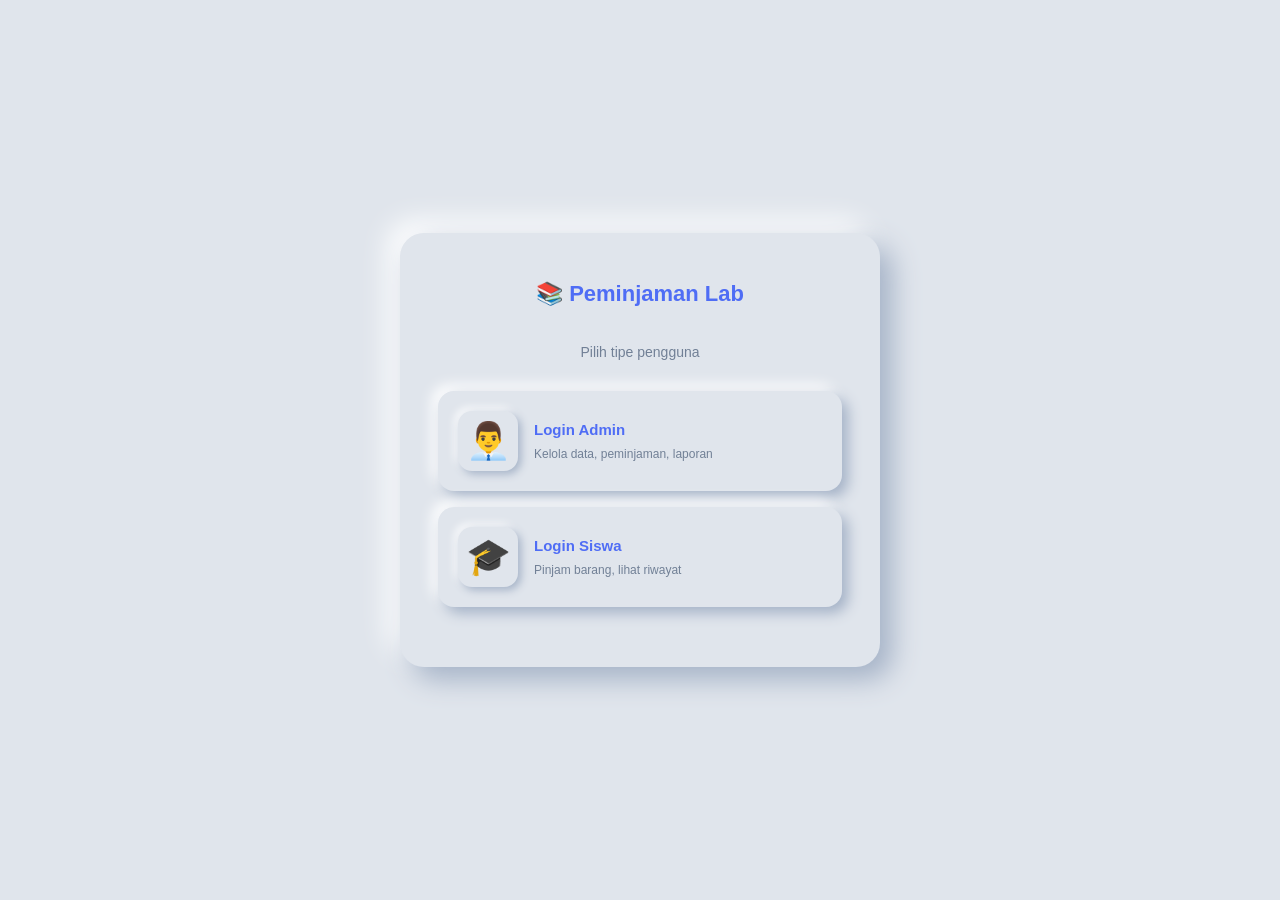
<file: index.html>
<!DOCTYPE html>
<html lang="id">
<head>
    <meta charset="UTF-8">
    <meta name="viewport" content="width=device-width, initial-scale=1.0">
    <title>Peminjaman Lab</title>
    <link rel="stylesheet" href="assets/style.css">
</head>
<body class="login-body">
    <div class="login-box" style="max-width: 480px;">
        <h1>📚 Peminjaman Lab</h1>
        <p style="text-align:center; color:#718096; margin-bottom: 28px;">Pilih tipe pengguna</p>

        <a href="admin/dashboard.html" class="btn-role">
            <div class="role-icon">👨‍💼</div>
            <div>
                <b>Login Admin</b>
                <p>Kelola data, peminjaman, laporan</p>
            </div>
        </a>

        <a href="#" class="btn-role" onclick="showLoginSiswa(event)">
            <div class="role-icon">🎓</div>
            <div>
                <b>Login Siswa</b>
                <p>Pinjam barang, lihat riwayat</p>
            </div>
        </a>
    </div>

    <div id="modalSiswa" class="modal" style="display:none;">
        <div class="modal-content">
            <h2>🎓 Login Siswa</h2>
            <div id="errorSiswa" class="alert-error" style="display:none;">NIS atau password salah!</div>
            <label>NIS</label>
            <input type="text" id="nisInput" placeholder="Contoh: 2024001">
            <label>Password</label>
            <input type="password" id="passInput" placeholder="Default: siswa123">
            <button onclick="loginSiswa()" class="btn-primary" style="width:100%; margin-top:20px;">Login</button>
            <button onclick="closeModal()" class="btn-secondary" style="width:100%; margin-top:8px;">Batal</button>
        </div>
    </div>

    <script src="assets/app.js"></script>
    <script>
        initData();

        function showLoginSiswa(e) {
            e.preventDefault();
            document.getElementById('modalSiswa').style.display = 'flex';
            document.getElementById('nisInput').focus();
        }
        function closeModal() {
            document.getElementById('modalSiswa').style.display = 'none';
            document.getElementById('errorSiswa').style.display = 'none';
        }
        function loginSiswa() {
            const nis = document.getElementById('nisInput').value.trim();
            const pass = document.getElementById('passInput').value.trim();
            const siswa = getSiswa().find(s => s.nis === nis && s.password === pass);
            if (siswa) {
                localStorage.setItem('currentSiswa', JSON.stringify(siswa));
                window.location.href = 'siswa/dashboard.html';
            } else {
                document.getElementById('errorSiswa').style.display = 'block';
            }
        }
    </script>
</body>
</html>
</file>
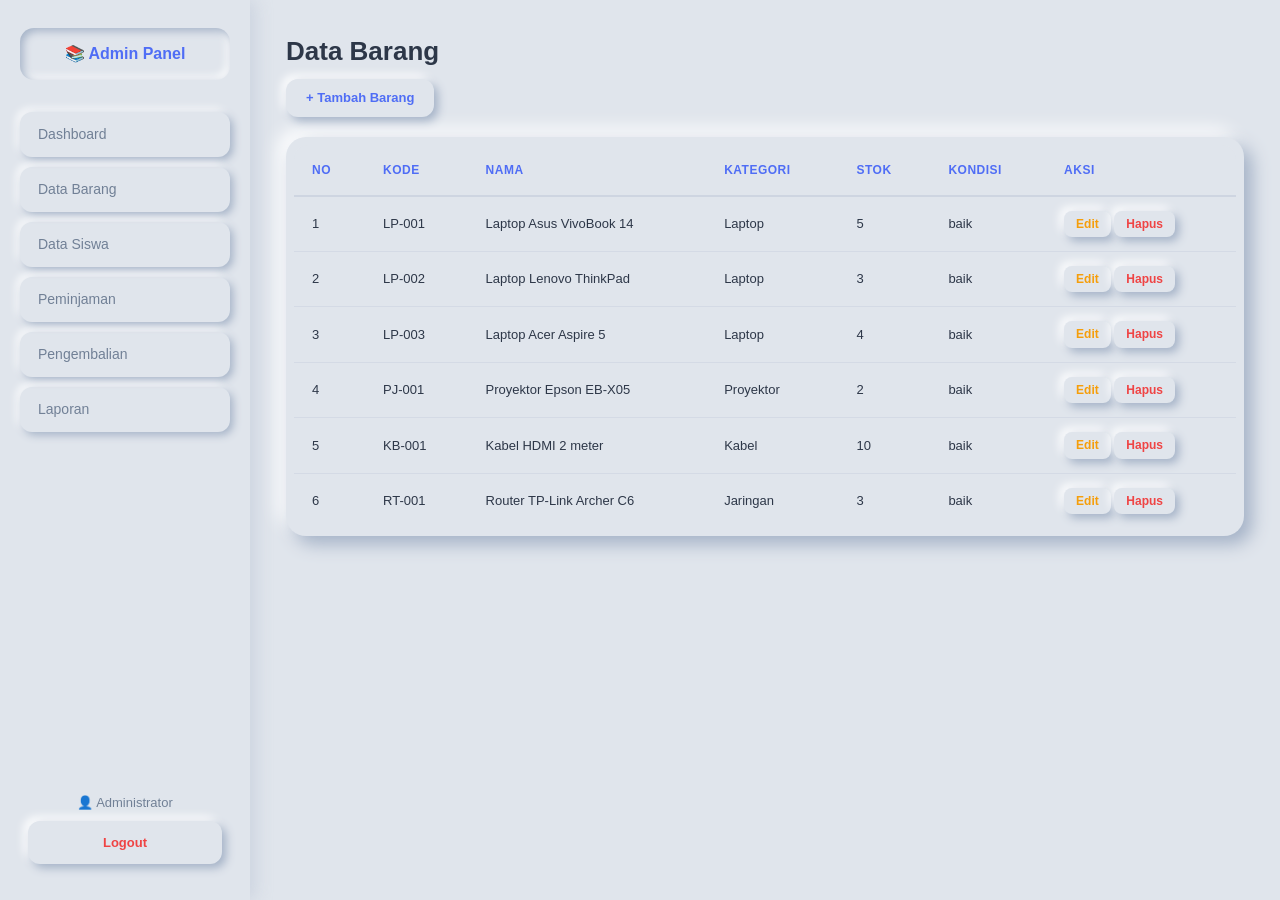
<file: admin/barang.html>
<!DOCTYPE html>
<html lang="id">
<head>
    <meta charset="UTF-8">
    <title>Data Barang</title>
    <link rel="stylesheet" href="../assets/style.css">
</head>
<body>
<div class="app">
    <aside class="sidebar">
        <h2>📚 Admin Panel</h2>
        <nav>
            <a href="dashboard.html">Dashboard</a>
            <a href="barang.html">Data Barang</a>
            <a href="siswa.html">Data Siswa</a>
            <a href="peminjaman.html">Peminjaman</a>
            <a href="pengembalian.html">Pengembalian</a>
            <a href="laporan.html">Laporan</a>
        </nav>
        <div class="user-info">
            <p>👤 Administrator</p>
            <a href="../index.html" class="btn-logout">Logout</a>
        </div>
    </aside>
    <main class="content">
        <h1>Data Barang</h1>
        <button class="btn-primary" onclick="showForm()">+ Tambah Barang</button>

        <div id="formBox" class="form" style="display:none; margin-top:20px;">
            <h3 id="formTitle">Tambah Barang</h3>
            <input type="hidden" id="editId">
            <label>Kode Barang</label>
            <input type="text" id="kode">
            <label>Nama Barang</label>
            <input type="text" id="nama">
            <label>Kategori</label>
            <input type="text" id="kategori">
            <label>Stok</label>
            <input type="number" id="stok">
            <label>Kondisi</label>
            <select id="kondisi">
                <option value="baik">Baik</option>
                <option value="rusak">Rusak</option>
                <option value="perbaikan">Perbaikan</option>
            </select>
            <button class="btn-primary" onclick="simpan()">Simpan</button>
            <button class="btn-secondary" onclick="hideForm()">Batal</button>
        </div>

        <div class="table-wrap" style="margin-top:20px;">
            <table>
                <thead><tr><th>No</th><th>Kode</th><th>Nama</th><th>Kategori</th><th>Stok</th><th>Kondisi</th><th>Aksi</th></tr></thead>
                <tbody id="tblBarang"></tbody>
            </table>
        </div>
    </main>
</div>

<script src="../assets/app.js"></script>
<script>
    initData();
    render();

    function render() {
        const list = getBarang();
        document.getElementById('tblBarang').innerHTML = list.length === 0
            ? '<tr><td colspan="7" class="empty">Belum ada barang</td></tr>'
            : list.map((b, i) => `
                <tr>
                    <td>${i+1}</td>
                    <td>${b.kode}</td>
                    <td>${b.nama}</td>
                    <td>${b.kategori}</td>
                    <td>${b.stok}</td>
                    <td>${b.kondisi}</td>
                    <td>
                        <button class="btn-sm btn-warning" onclick="edit(${b.id})">Edit</button>
                        <button class="btn-sm btn-danger" onclick="hapus(${b.id})">Hapus</button>
                    </td>
                </tr>
            `).join('');
    }

    function showForm() {
        document.getElementById('formBox').style.display = 'block';
        document.getElementById('formTitle').innerText = 'Tambah Barang';
        document.getElementById('editId').value = '';
        ['kode','nama','kategori','stok'].forEach(id => document.getElementById(id).value = '');
        document.getElementById('kondisi').value = 'baik';
    }
    function hideForm() { document.getElementById('formBox').style.display = 'none'; }

    function simpan() {
        const id = document.getElementById('editId').value;
        const data = {
            kode: document.getElementById('kode').value,
            nama: document.getElementById('nama').value,
            kategori: document.getElementById('kategori').value,
            stok: parseInt(document.getElementById('stok').value),
            kondisi: document.getElementById('kondisi').value,
        };
        if (!data.kode || !data.nama) return alert('Kode & Nama wajib diisi!');
        if (id) updateBarang(parseInt(id), data);
        else tambahBarang(data);
        hideForm(); render();
    }

    function edit(id) {
        const b = getBarangById(id);
        if (!b) return;
        document.getElementById('formBox').style.display = 'block';
        document.getElementById('formTitle').innerText = 'Edit Barang';
        document.getElementById('editId').value = b.id;
        document.getElementById('kode').value = b.kode;
        document.getElementById('nama').value = b.nama;
        document.getElementById('kategori').value = b.kategori;
        document.getElementById('stok').value = b.stok;
        document.getElementById('kondisi').value = b.kondisi;
    }

    function hapus(id) {
        if (confirm('Yakin hapus barang ini?')) { hapusBarang(id); render(); }
    }
</script>
</body>
</html>
</file>
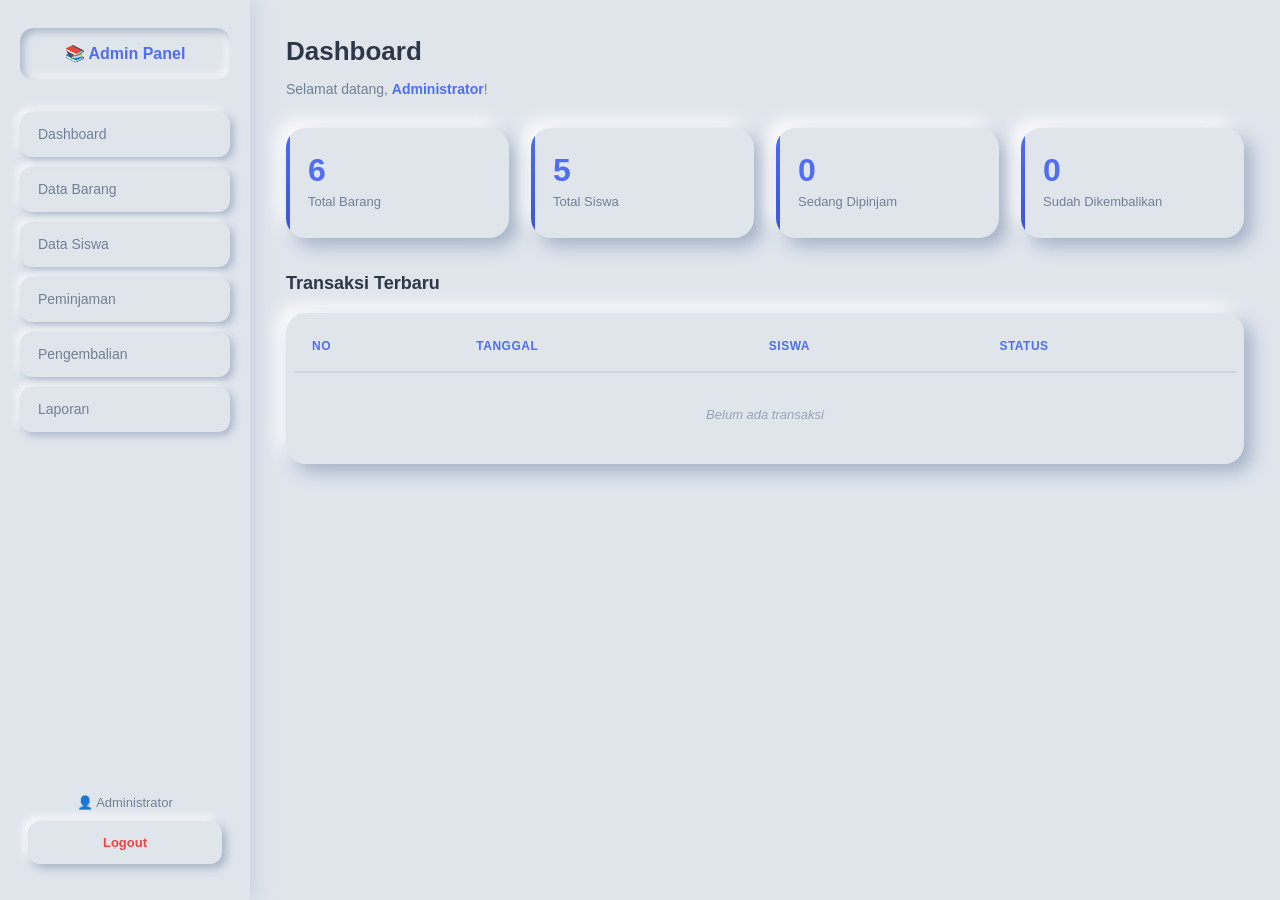
<file: admin/dashboard.html>
<!DOCTYPE html>
<html lang="id">
<head>
    <meta charset="UTF-8">
    <title>Dashboard Admin</title>
    <link rel="stylesheet" href="../assets/style.css">
</head>
<body>
<div class="app">
    <aside class="sidebar">
        <h2>📚 Admin Panel</h2>
        <nav>
            <a href="dashboard.html">Dashboard</a>
            <a href="barang.html">Data Barang</a>
            <a href="siswa.html">Data Siswa</a>
            <a href="peminjaman.html">Peminjaman</a>
            <a href="pengembalian.html">Pengembalian</a>
            <a href="laporan.html">Laporan</a>
        </nav>
        <div class="user-info">
            <p>👤 Administrator</p>
            <a href="../index.html" class="btn-logout">Logout</a>
        </div>
    </aside>
    <main class="content">
        <h1>Dashboard</h1>
        <p class="welcome">Selamat datang, <b>Administrator</b>!</p>
        <div class="cards" id="statsCards"></div>
        <h2>Transaksi Terbaru</h2>
        <div class="table-wrap">
            <table>
                <thead><tr><th>No</th><th>Tanggal</th><th>Siswa</th><th>Status</th></tr></thead>
                <tbody id="tblTerbaru"></tbody>
            </table>
        </div>
    </main>
</div>

<script src="../assets/app.js"></script>
<script>
    initData();
    const barangs = getBarang();
    const siswas = getSiswa();
    const pinjams = getPeminjaman();
    const aktif = pinjams.filter(p => p.status === 'dipinjam').length;
    const selesai = pinjams.filter(p => p.status === 'dikembalikan').length;

    document.getElementById('statsCards').innerHTML = `
        <div class="card"><h3>${barangs.length}</h3><p>Total Barang</p></div>
        <div class="card"><h3>${siswas.length}</h3><p>Total Siswa</p></div>
        <div class="card"><h3>${aktif}</h3><p>Sedang Dipinjam</p></div>
        <div class="card"><h3>${selesai}</h3><p>Sudah Dikembalikan</p></div>
    `;

    const recent = [...pinjams].reverse().slice(0, 5);
    document.getElementById('tblTerbaru').innerHTML = recent.length === 0
        ? '<tr><td colspan="4" class="empty">Belum ada transaksi</td></tr>'
        : recent.map((p, i) => `
            <tr>
                <td>${i+1}</td>
                <td>${p.tanggal_pinjam}</td>
                <td>${p.nama_siswa}</td>
                <td><span class="badge ${p.status === 'dipinjam' ? 'badge-warning' : 'badge-success'}">${p.status}</span></td>
            </tr>
        `).join('');
</script>
</body>
</html>
</file>
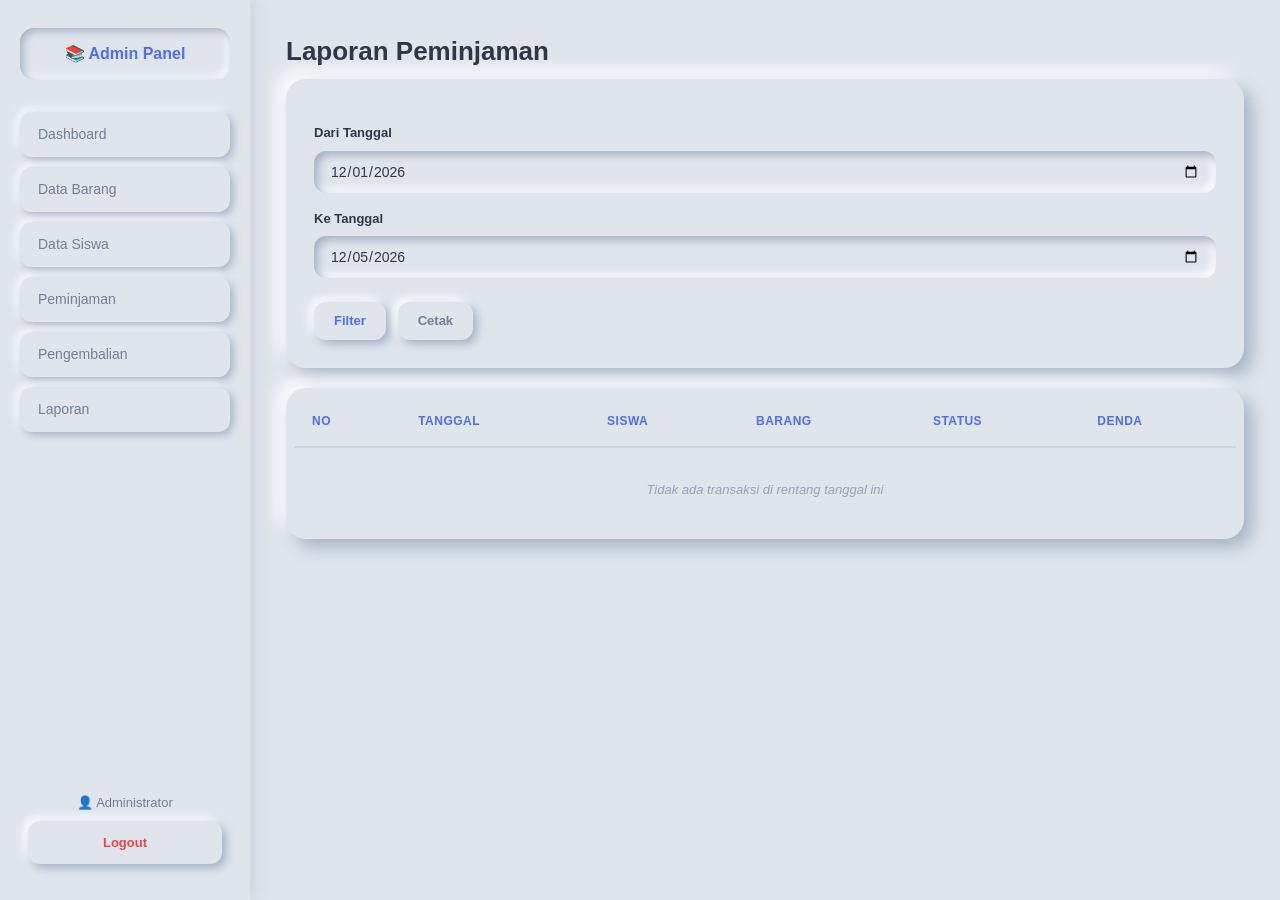
<file: admin/laporan.html>
<!DOCTYPE html>
<html lang="id">
<head>
    <meta charset="UTF-8">
    <title>Laporan</title>
    <link rel="stylesheet" href="../assets/style.css">
</head>
<body>
<div class="app">
    <aside class="sidebar">
        <h2>📚 Admin Panel</h2>
        <nav>
            <a href="dashboard.html">Dashboard</a>
            <a href="barang.html">Data Barang</a>
            <a href="siswa.html">Data Siswa</a>
            <a href="peminjaman.html">Peminjaman</a>
            <a href="pengembalian.html">Pengembalian</a>
            <a href="laporan.html">Laporan</a>
        </nav>
        <div class="user-info">
            <p>👤 Administrator</p>
            <a href="../index.html" class="btn-logout">Logout</a>
        </div>
    </aside>
    <main class="content">
        <h1>Laporan Peminjaman</h1>
        <div class="form" style="max-width:100%; margin-bottom:20px;">
            <label>Dari Tanggal</label>
            <input type="date" id="dari">
            <label>Ke Tanggal</label>
            <input type="date" id="ke">
            <button class="btn-primary" onclick="filter()">Filter</button>
            <button class="btn-secondary" onclick="window.print()">Cetak</button>
        </div>

        <div class="table-wrap">
            <table>
                <thead><tr><th>No</th><th>Tanggal</th><th>Siswa</th><th>Barang</th><th>Status</th><th>Denda</th></tr></thead>
                <tbody id="tblLaporan"></tbody>
            </table>
        </div>
    </main>
</div>

<script src="../assets/app.js"></script>
<script>
    initData();
    document.getElementById('dari').value = new Date(new Date().getFullYear(), new Date().getMonth(), 1).toISOString().split('T')[0];
    document.getElementById('ke').value = tanggalHariIni();
    filter();

    function filter() {
        const dari = document.getElementById('dari').value;
        const ke = document.getElementById('ke').value;
        const list = getPeminjaman().filter(p => p.tanggal_pinjam >= dari && p.tanggal_pinjam <= ke);

        document.getElementById('tblLaporan').innerHTML = list.length === 0
            ? '<tr><td colspan="6" class="empty">Tidak ada transaksi di rentang tanggal ini</td></tr>'
            : list.map((p, i) => {
                const barangList = p.items.map(it => {
                    const b = getBarangById(it.id_barang);
                    return b ? `${b.nama} (${it.jumlah})` : '-';
                }).join(', ');
                return `
                    <tr>
                        <td>${i+1}</td>
                        <td>${p.tanggal_pinjam}</td>
                        <td>${p.nama_siswa}</td>
                        <td>${barangList}</td>
                        <td><span class="badge ${p.status === 'dipinjam' ? 'badge-warning' : 'badge-success'}">${p.status}</span></td>
                        <td>${p.denda ? formatRupiah(p.denda) : '-'}</td>
                    </tr>
                `;
            }).join('');
    }
</script>
</body>
</html>
</file>
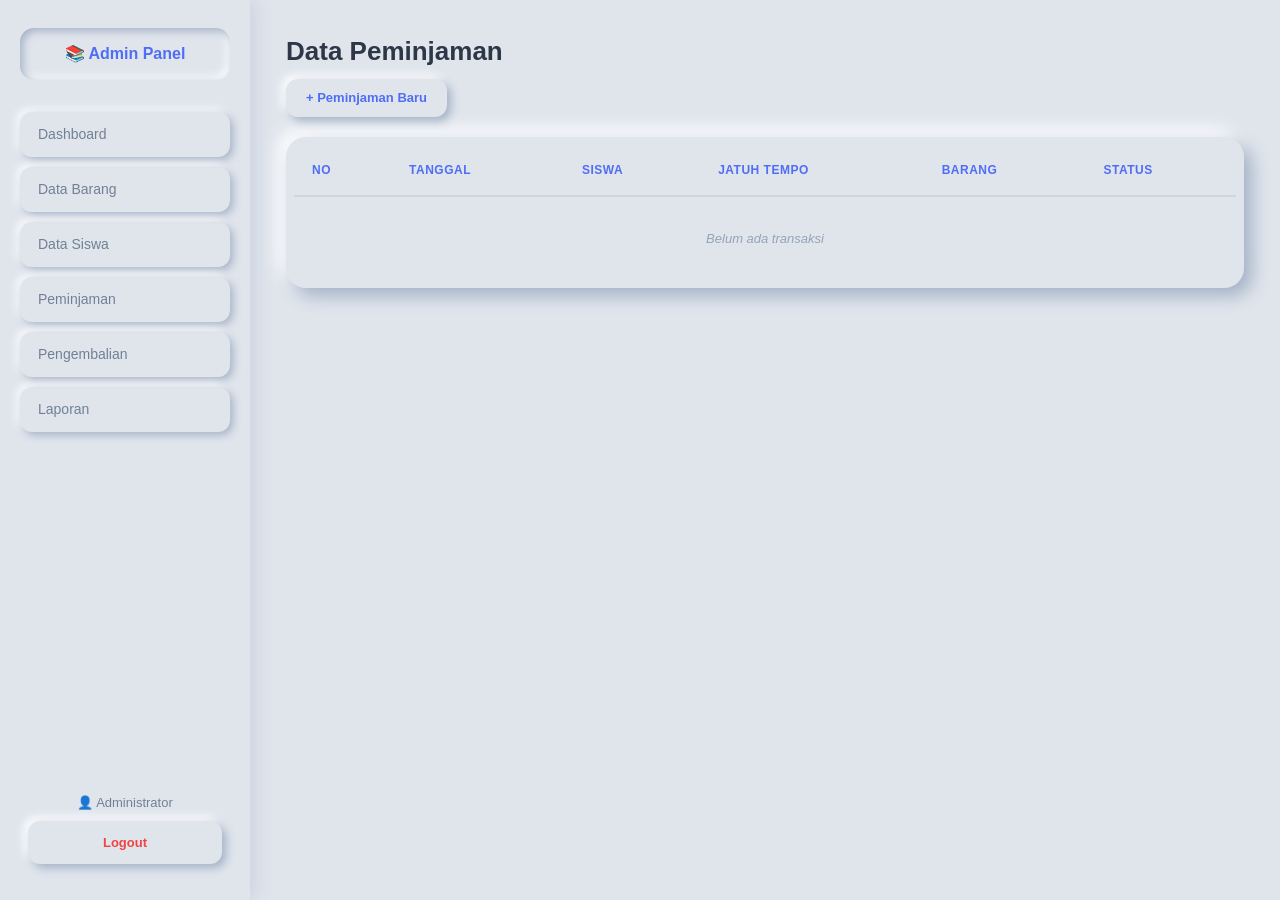
<file: admin/peminjaman.html>
<!DOCTYPE html>
<html lang="id">
<head>
    <meta charset="UTF-8">
    <title>Peminjaman</title>
    <link rel="stylesheet" href="../assets/style.css">
</head>
<body>
<div class="app">
    <aside class="sidebar">
        <h2>📚 Admin Panel</h2>
        <nav>
            <a href="dashboard.html">Dashboard</a>
            <a href="barang.html">Data Barang</a>
            <a href="siswa.html">Data Siswa</a>
            <a href="peminjaman.html">Peminjaman</a>
            <a href="pengembalian.html">Pengembalian</a>
            <a href="laporan.html">Laporan</a>
        </nav>
        <div class="user-info">
            <p>👤 Administrator</p>
            <a href="../index.html" class="btn-logout">Logout</a>
        </div>
    </aside>
    <main class="content">
        <h1>Data Peminjaman</h1>
        <button class="btn-primary" onclick="showForm()">+ Peminjaman Baru</button>

        <div id="formBox" class="form" style="display:none; margin-top:20px;">
            <h3>Peminjaman Baru</h3>
            <label>Pilih Siswa</label>
            <select id="pilihSiswa"></select>
            <label>Tanggal Pinjam</label>
            <input type="date" id="tglPinjam">
            <label>Tanggal Kembali</label>
            <input type="date" id="tglKembali">
            <h3>Pilih Barang</h3>
            <div id="barangList"></div>
            <button type="button" class="btn-secondary" onclick="tambahBaris()">+ Tambah Barang</button>
            <br><br>
            <button class="btn-primary" onclick="simpan()">Simpan Peminjaman</button>
            <button class="btn-secondary" onclick="hideForm()">Batal</button>
        </div>

        <div class="table-wrap" style="margin-top:20px;">
            <table>
                <thead><tr><th>No</th><th>Tanggal</th><th>Siswa</th><th>Jatuh Tempo</th><th>Barang</th><th>Status</th></tr></thead>
                <tbody id="tblPeminjaman"></tbody>
            </table>
        </div>
    </main>
</div>

<script src="../assets/app.js"></script>
<script>
    initData(); render();

    function render() {
        const list = [...getPeminjaman()].reverse();
        document.getElementById('tblPeminjaman').innerHTML = list.length === 0
            ? '<tr><td colspan="6" class="empty">Belum ada transaksi</td></tr>'
            : list.map((p, i) => {
                const barangList = p.items.map(it => {
                    const b = getBarangById(it.id_barang);
                    return b ? `${b.nama} (${it.jumlah})` : '-';
                }).join(', ');
                return `
                    <tr>
                        <td>${i+1}</td>
                        <td>${p.tanggal_pinjam}</td>
                        <td>${p.nama_siswa}</td>
                        <td>${p.tanggal_kembali}</td>
                        <td>${barangList}</td>
                        <td><span class="badge ${p.status === 'dipinjam' ? 'badge-warning' : 'badge-success'}">${p.status}</span></td>
                    </tr>
                `;
            }).join('');
    }

    function showForm() {
        document.getElementById('formBox').style.display = 'block';
        const siswas = getSiswa();
        document.getElementById('pilihSiswa').innerHTML = '<option value="">-- Pilih Siswa --</option>' +
            siswas.map(s => `<option value="${s.id}">${s.nis} - ${s.nama} (${s.kelas})</option>`).join('');
        document.getElementById('tglPinjam').value = tanggalHariIni();
        document.getElementById('tglKembali').value = tanggalPlusHari(3);
        document.getElementById('barangList').innerHTML = '';
        tambahBaris();
    }
    function hideForm() { document.getElementById('formBox').style.display = 'none'; }

    function tambahBaris() {
        const barangs = getBarang().filter(b => b.stok > 0);
        const div = document.createElement('div');
        div.className = 'barang-row';
        div.innerHTML = `
            <select class="pilihBarang">
                <option value="">-- Pilih Barang --</option>
                ${barangs.map(b => `<option value="${b.id}">${b.kode} - ${b.nama} (Stok: ${b.stok})</option>`).join('')}
            </select>
            <input type="number" class="jumlahBarang" min="1" value="1">
            <button type="button" onclick="this.parentElement.remove()">✖</button>
        `;
        document.getElementById('barangList').appendChild(div);
    }

    function simpan() {
        const id_siswa = document.getElementById('pilihSiswa').value;
        const tglPinjam = document.getElementById('tglPinjam').value;
        const tglKembali = document.getElementById('tglKembali').value;
        const rows = document.querySelectorAll('#barangList .barang-row');
        const items = [];
        rows.forEach(r => {
            const idb = r.querySelector('.pilihBarang').value;
            const jml = parseInt(r.querySelector('.jumlahBarang').value);
            if (idb && jml > 0) items.push({ id_barang: parseInt(idb), jumlah: jml });
        });
        if (!id_siswa || !tglPinjam || !tglKembali || items.length === 0) {
            return alert('Lengkapi semua data dulu!');
        }
        const siswa = getSiswa().find(s => s.id === parseInt(id_siswa));
        tambahPeminjaman({
            id_siswa: parseInt(id_siswa),
            nama_siswa: siswa.nama,
            kelas: siswa.kelas,
            tanggal_pinjam: tglPinjam,
            tanggal_kembali: tglKembali,
            items: items
        });
        hideForm(); render();
    }
</script>
</body>
</html>
</file>
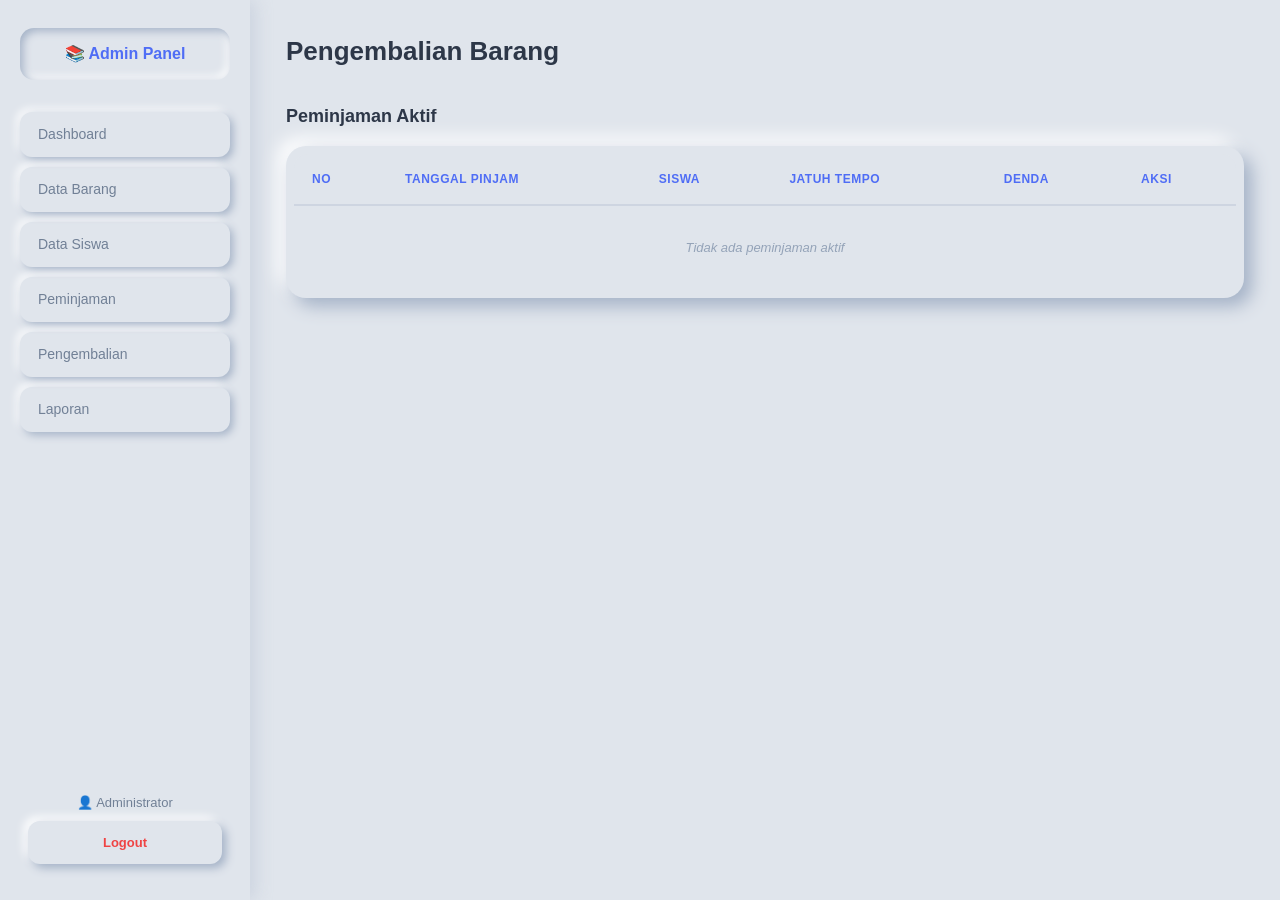
<file: admin/pengembalian.html>
<!DOCTYPE html>
<html lang="id">
<head>
    <meta charset="UTF-8">
    <title>Pengembalian</title>
    <link rel="stylesheet" href="../assets/style.css">
</head>
<body>
<div class="app">
    <aside class="sidebar">
        <h2>📚 Admin Panel</h2>
        <nav>
            <a href="dashboard.html">Dashboard</a>
            <a href="barang.html">Data Barang</a>
            <a href="siswa.html">Data Siswa</a>
            <a href="peminjaman.html">Peminjaman</a>
            <a href="pengembalian.html">Pengembalian</a>
            <a href="laporan.html">Laporan</a>
        </nav>
        <div class="user-info">
            <p>👤 Administrator</p>
            <a href="../index.html" class="btn-logout">Logout</a>
        </div>
    </aside>
    <main class="content">
        <h1>Pengembalian Barang</h1>
        <h2>Peminjaman Aktif</h2>
        <div class="table-wrap">
            <table>
                <thead><tr><th>No</th><th>Tanggal Pinjam</th><th>Siswa</th><th>Jatuh Tempo</th><th>Denda</th><th>Aksi</th></tr></thead>
                <tbody id="tblAktif"></tbody>
            </table>
        </div>
    </main>
</div>

<script src="../assets/app.js"></script>
<script>
    initData(); render();

    function render() {
        const list = getPeminjaman().filter(p => p.status === 'dipinjam');
        document.getElementById('tblAktif').innerHTML = list.length === 0
            ? '<tr><td colspan="6" class="empty">Tidak ada peminjaman aktif</td></tr>'
            : list.map((p, i) => {
                const denda = hitungDenda(p.tanggal_kembali);
                return `
                    <tr>
                        <td>${i+1}</td>
                        <td>${p.tanggal_pinjam}</td>
                        <td>${p.nama_siswa}</td>
                        <td>${p.tanggal_kembali}</td>
                        <td>${denda > 0 ? '<b style="color:#ef4444;">' + formatRupiah(denda) + '</b>' : '-'}</td>
                        <td><button class="btn-sm btn-primary" onclick="kembalikan(${p.id})">Kembalikan</button></td>
                    </tr>
                `;
            }).join('');
    }

    function kembalikan(id) {
        const p = getPeminjaman().find(x => x.id === id);
        if (!p) return;
        const denda = hitungDenda(p.tanggal_kembali);
        const kondisi = prompt('Kondisi barang? (baik / rusak)', 'baik');
        if (kondisi === null) return;
        if (confirm(`Kembalikan? ${denda > 0 ? 'Denda: ' + formatRupiah(denda) : 'Tidak ada denda'}`)) {
            kembalikanPeminjaman(id, kondisi, denda);
            render();
            alert('✅ Barang dikembalikan!');
        }
    }
</script>
</body>
</html>
</file>
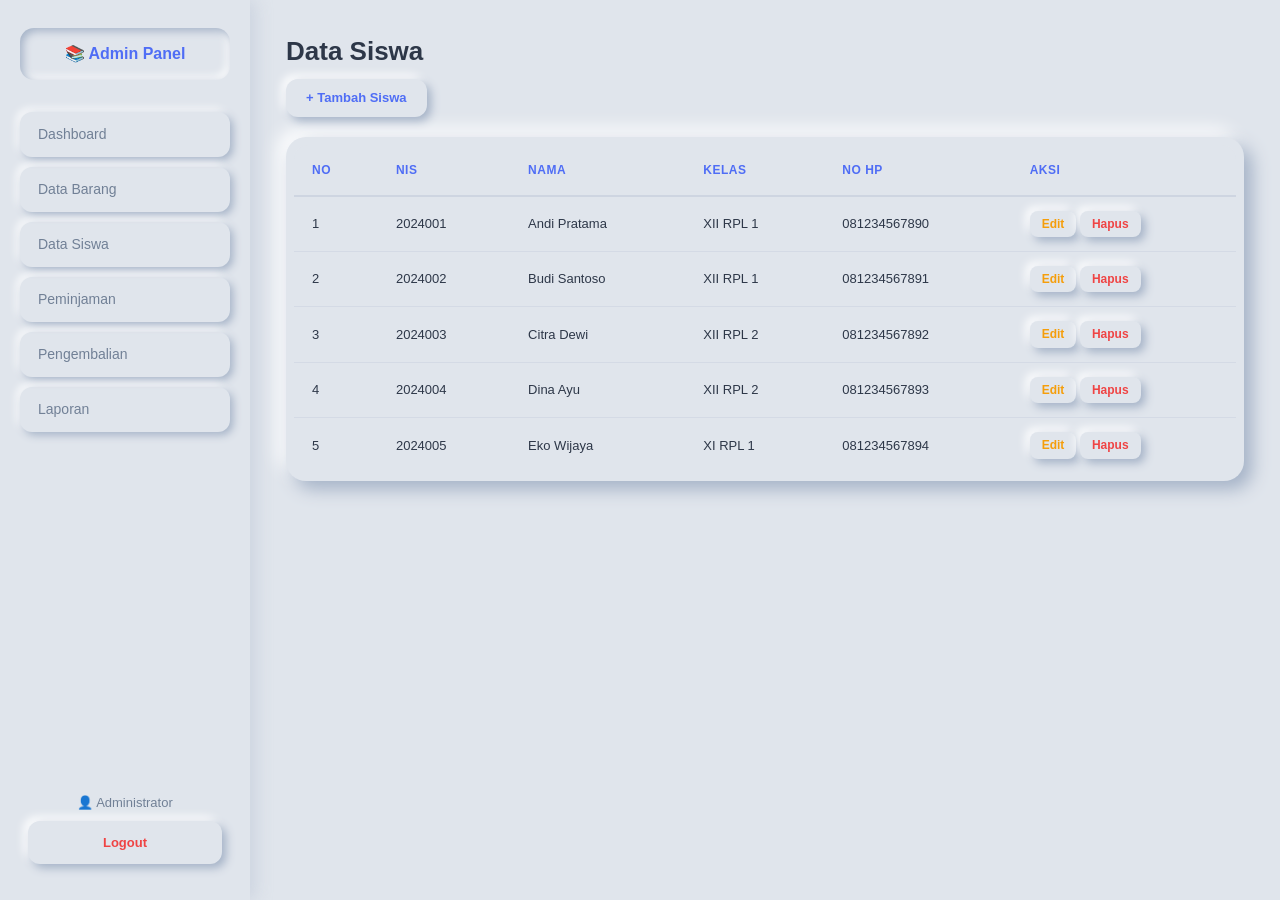
<file: admin/siswa.html>
<!DOCTYPE html>
<html lang="id">
<head>
    <meta charset="UTF-8">
    <title>Data Siswa</title>
    <link rel="stylesheet" href="../assets/style.css">
</head>
<body>
<div class="app">
    <aside class="sidebar">
        <h2>📚 Admin Panel</h2>
        <nav>
            <a href="dashboard.html">Dashboard</a>
            <a href="barang.html">Data Barang</a>
            <a href="siswa.html">Data Siswa</a>
            <a href="peminjaman.html">Peminjaman</a>
            <a href="pengembalian.html">Pengembalian</a>
            <a href="laporan.html">Laporan</a>
        </nav>
        <div class="user-info">
            <p>👤 Administrator</p>
            <a href="../index.html" class="btn-logout">Logout</a>
        </div>
    </aside>
    <main class="content">
        <h1>Data Siswa</h1>
        <button class="btn-primary" onclick="showForm()">+ Tambah Siswa</button>

        <div id="formBox" class="form" style="display:none; margin-top:20px;">
            <h3 id="formTitle">Tambah Siswa</h3>
            <input type="hidden" id="editId">
            <label>NIS</label><input type="text" id="nis">
            <label>Nama Siswa</label><input type="text" id="nama">
            <label>Kelas</label><input type="text" id="kelas">
            <label>No HP</label><input type="text" id="no_hp">
            <button class="btn-primary" onclick="simpan()">Simpan</button>
            <button class="btn-secondary" onclick="hideForm()">Batal</button>
        </div>

        <div class="table-wrap" style="margin-top:20px;">
            <table>
                <thead><tr><th>No</th><th>NIS</th><th>Nama</th><th>Kelas</th><th>No HP</th><th>Aksi</th></tr></thead>
                <tbody id="tblSiswa"></tbody>
            </table>
        </div>
    </main>
</div>

<script src="../assets/app.js"></script>
<script>
    initData(); render();

    function render() {
        const list = getSiswa();
        document.getElementById('tblSiswa').innerHTML = list.length === 0
            ? '<tr><td colspan="6" class="empty">Belum ada siswa</td></tr>'
            : list.map((s, i) => `
                <tr>
                    <td>${i+1}</td>
                    <td>${s.nis}</td>
                    <td>${s.nama}</td>
                    <td>${s.kelas}</td>
                    <td>${s.no_hp || '-'}</td>
                    <td>
                        <button class="btn-sm btn-warning" onclick="edit(${s.id})">Edit</button>
                        <button class="btn-sm btn-danger" onclick="hapus(${s.id})">Hapus</button>
                    </td>
                </tr>
            `).join('');
    }
    function showForm() {
        document.getElementById('formBox').style.display = 'block';
        document.getElementById('formTitle').innerText = 'Tambah Siswa';
        document.getElementById('editId').value = '';
        ['nis','nama','kelas','no_hp'].forEach(id => document.getElementById(id).value = '');
    }
    function hideForm() { document.getElementById('formBox').style.display = 'none'; }
    function simpan() {
        const id = document.getElementById('editId').value;
        const data = {
            nis: document.getElementById('nis').value,
            nama: document.getElementById('nama').value,
            kelas: document.getElementById('kelas').value,
            no_hp: document.getElementById('no_hp').value,
        };
        if (!data.nis || !data.nama) return alert('NIS & Nama wajib diisi!');
        if (id) updateSiswa(parseInt(id), data);
        else tambahSiswa(data);
        hideForm(); render();
    }
    function edit(id) {
        const s = getSiswa().find(x => x.id === id); if (!s) return;
        document.getElementById('formBox').style.display = 'block';
        document.getElementById('formTitle').innerText = 'Edit Siswa';
        document.getElementById('editId').value = s.id;
        document.getElementById('nis').value = s.nis;
        document.getElementById('nama').value = s.nama;
        document.getElementById('kelas').value = s.kelas;
        document.getElementById('no_hp').value = s.no_hp || '';
    }
    function hapus(id) {
        if (confirm('Yakin hapus siswa ini?')) { hapusSiswa(id); render(); }
    }
</script>
</body>
</html>
</file>
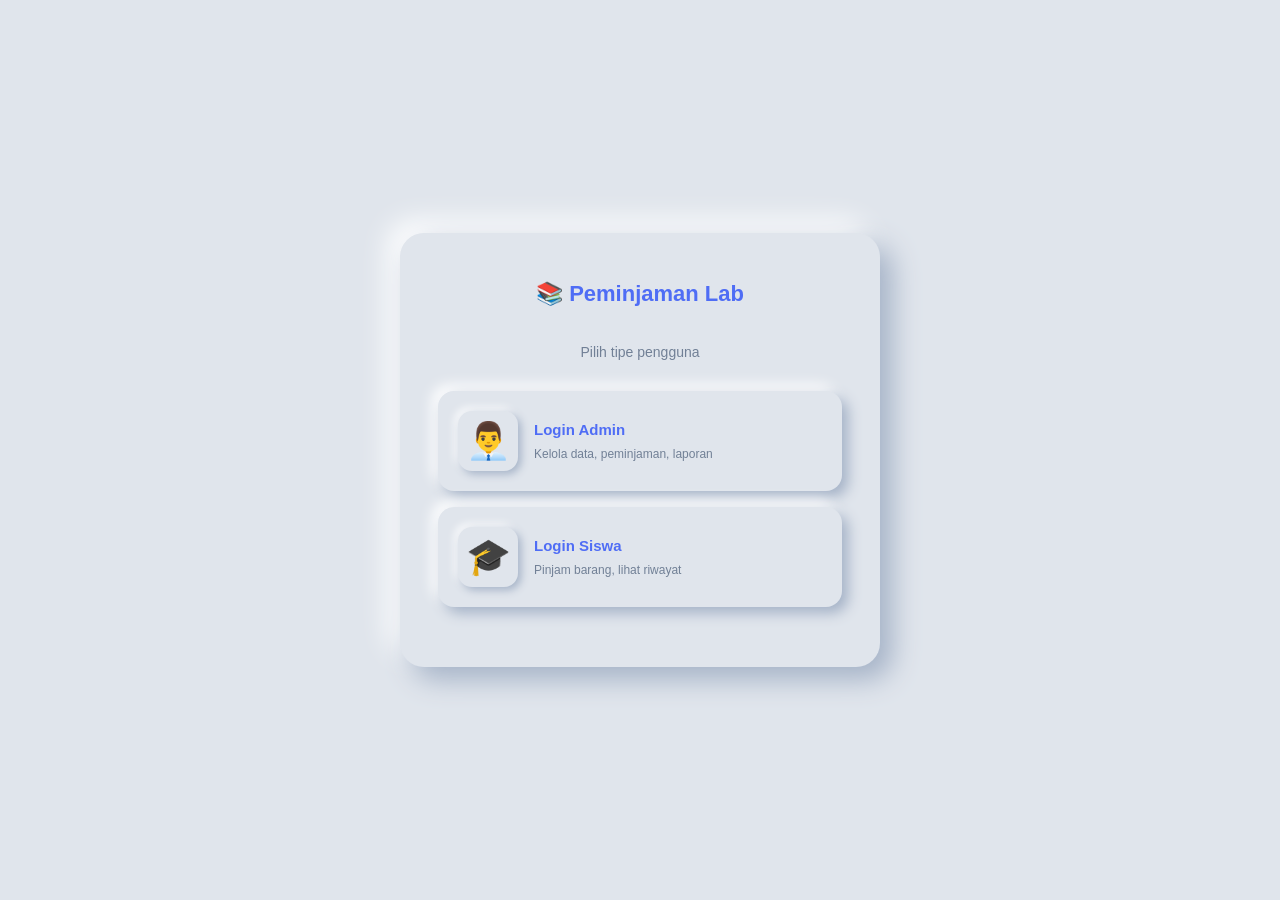
<file: siswa/barang.html>
<!DOCTYPE html>
<html lang="id">
<head>
    <meta charset="UTF-8">
    <title>Daftar Barang</title>
    <link rel="stylesheet" href="../assets/style.css">
</head>
<body>
<div class="app">
    <aside class="sidebar">
        <h2>🎓 Area Siswa</h2>
        <nav>
            <a href="dashboard.html">Dashboard</a>
            <a href="barang.html">Daftar Barang</a>
            <a href="pinjam.html">Ajukan Pinjam</a>
            <a href="riwayat.html">Riwayat Saya</a>
        </nav>
        <div class="user-info">
            <p id="userInfo"></p>
            <a href="#" onclick="logoutSiswa()" class="btn-logout">Logout</a>
        </div>
    </aside>
    <main class="content">
        <h1>Daftar Barang Laboratorium</h1>
        <p class="welcome">Barang yang tersedia untuk dipinjam</p>
        <div class="table-wrap">
            <table>
                <thead><tr><th>No</th><th>Kode</th><th>Nama</th><th>Kategori</th><th>Stok</th><th>Kondisi</th></tr></thead>
                <tbody id="tblBarang"></tbody>
            </table>
        </div>
    </main>
</div>

<script src="../assets/app.js"></script>
<script>
    initData(); cekLoginSiswa();
    const saya = getCurrentSiswa();
    document.getElementById('userInfo').innerHTML = `👤 ${saya.nama}<br><span style="font-size:11px; opacity:0.7;">${saya.kelas} — ${saya.nis}</span>`;

    const list = getBarang();
    document.getElementById('tblBarang').innerHTML = list.map((b, i) => `
        <tr>
            <td>${i+1}</td>
            <td>${b.kode}</td>
            <td>${b.nama}</td>
            <td>${b.kategori}</td>
            <td>${b.stok > 0
                ? `<span class="badge badge-success">${b.stok} tersedia</span>`
                : `<span class="badge badge-warning">Habis</span>`}</td>
            <td>${b.kondisi}</td>
        </tr>
    `).join('');
</script>
</body>
</html>
</file>
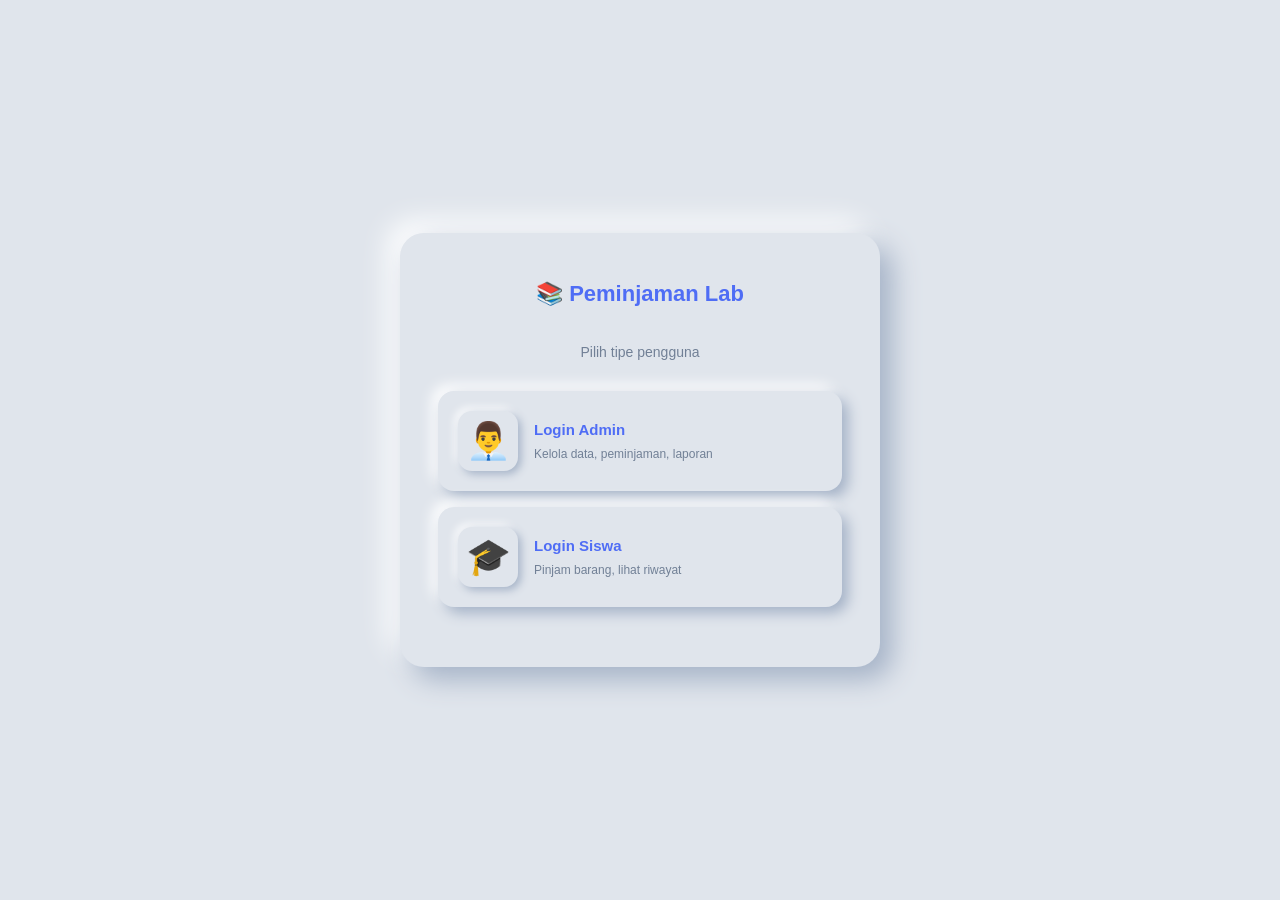
<file: siswa/dashboard.html>
<!DOCTYPE html>
<html lang="id">
<head>
    <meta charset="UTF-8">
    <title>Dashboard Siswa</title>
    <link rel="stylesheet" href="../assets/style.css">
</head>
<body>
<div class="app">
    <aside class="sidebar">
        <h2>🎓 Area Siswa</h2>
        <nav>
            <a href="dashboard.html">Dashboard</a>
            <a href="barang.html">Daftar Barang</a>
            <a href="pinjam.html">Ajukan Pinjam</a>
            <a href="riwayat.html">Riwayat Saya</a>
        </nav>
        <div class="user-info">
            <p id="userInfo"></p>
            <a href="#" onclick="logoutSiswa()" class="btn-logout">Logout</a>
        </div>
    </aside>
    <main class="content">
        <h1>Dashboard Siswa</h1>
        <p class="welcome">Halo, <b id="namaSiswa"></b>! Selamat datang.</p>
        <div class="cards" style="grid-template-columns: repeat(3, 1fr);" id="statsCards"></div>
        <h2>Peminjaman Aktif</h2>
        <div class="table-wrap">
            <table>
                <thead><tr><th>No</th><th>Tanggal</th><th>Jatuh Tempo</th><th>Barang</th><th>Status</th></tr></thead>
                <tbody id="tblAktif"></tbody>
            </table>
        </div>
    </main>
</div>

<script src="../assets/app.js"></script>
<script>
    initData(); cekLoginSiswa();
    const saya = getCurrentSiswa();
    document.getElementById('namaSiswa').innerText = saya.nama;
    document.getElementById('userInfo').innerHTML = `👤 ${saya.nama}<br><span style="font-size:11px; opacity:0.7;">${saya.kelas} — ${saya.nis}</span>`;

    const myPinjam = getPeminjaman().filter(p => p.id_siswa === saya.id);
    const aktif = myPinjam.filter(p => p.status === 'dipinjam').length;
    const selesai = myPinjam.filter(p => p.status === 'dikembalikan').length;

    document.getElementById('statsCards').innerHTML = `
        <div class="card"><h3>${myPinjam.length}</h3><p>Total Peminjaman</p></div>
        <div class="card"><h3>${aktif}</h3><p>Sedang Dipinjam</p></div>
        <div class="card"><h3>${selesai}</h3><p>Sudah Dikembalikan</p></div>
    `;

    const list = myPinjam.filter(p => p.status === 'dipinjam');
    document.getElementById('tblAktif').innerHTML = list.length === 0
        ? '<tr><td colspan="5" class="empty">Tidak ada peminjaman aktif</td></tr>'
        : list.map((p, i) => {
            const items = p.items.map(it => {
                const b = getBarangById(it.id_barang);
                return b ? `${b.nama} (${it.jumlah})` : '-';
            }).join(', ');
            const telat = hitungDenda(p.tanggal_kembali) > 0;
            return `
                <tr>
                    <td>${i+1}</td>
                    <td>${p.tanggal_pinjam}</td>
                    <td>${p.tanggal_kembali} ${telat ? '<span class="badge badge-warning" style="margin-left:6px;">TERLAMBAT</span>' : ''}</td>
                    <td>${items}</td>
                    <td><span class="badge badge-warning">${p.status}</span></td>
                </tr>
            `;
        }).join('');
</script>
</body>
</html>
</file>
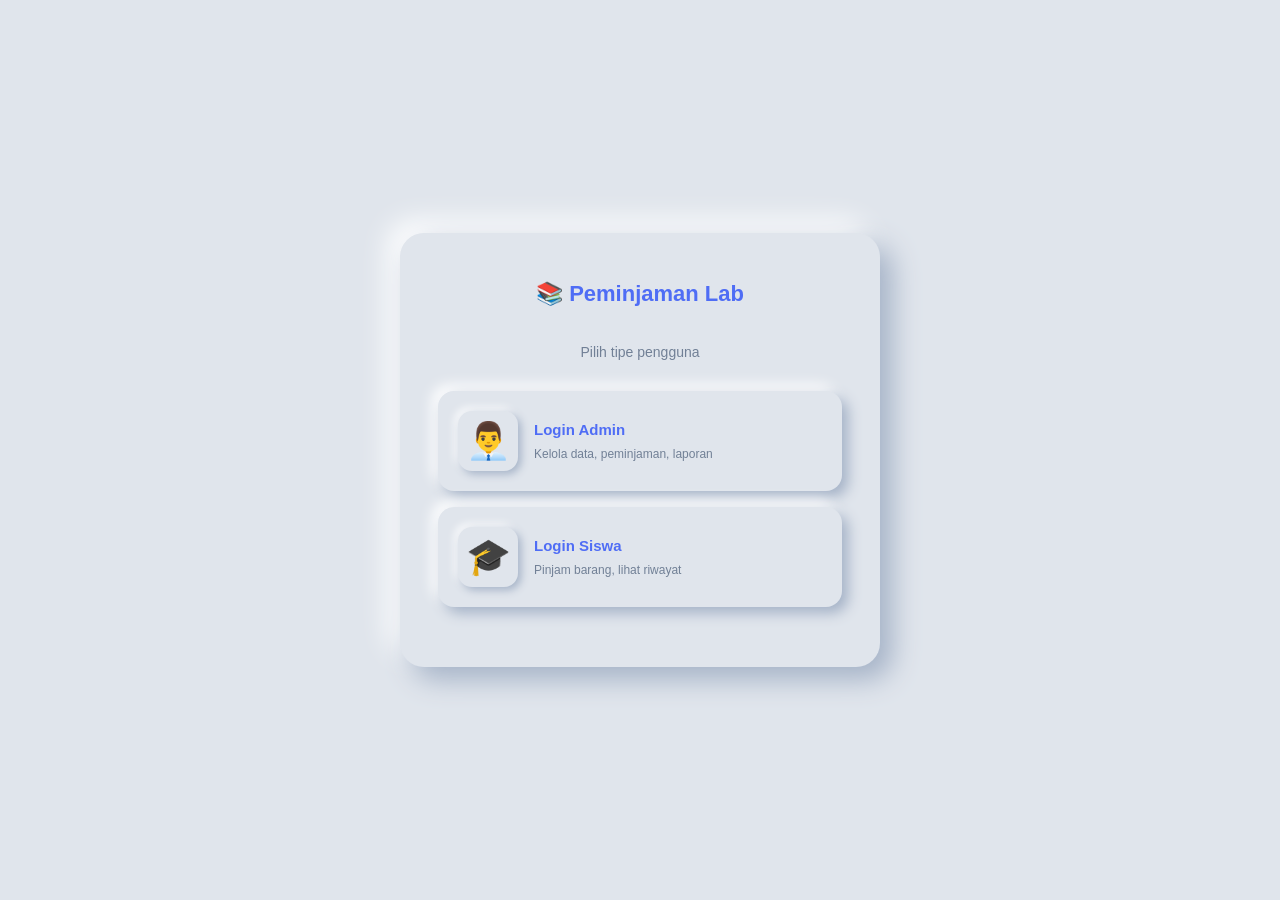
<file: siswa/pinjam.html>
<!DOCTYPE html>
<html lang="id">
<head>
    <meta charset="UTF-8">
    <title>Ajukan Pinjam</title>
    <link rel="stylesheet" href="../assets/style.css">
</head>
<body>
<div class="app">
    <aside class="sidebar">
        <h2>🎓 Area Siswa</h2>
        <nav>
            <a href="dashboard.html">Dashboard</a>
            <a href="barang.html">Daftar Barang</a>
            <a href="pinjam.html">Ajukan Pinjam</a>
            <a href="riwayat.html">Riwayat Saya</a>
        </nav>
        <div class="user-info">
            <p id="userInfo"></p>
            <a href="#" onclick="logoutSiswa()" class="btn-logout">Logout</a>
        </div>
    </aside>
    <main class="content">
        <h1>Ajukan Peminjaman</h1>
        <p class="welcome">Pilih barang yang ingin kamu pinjam</p>

        <form class="form" onsubmit="event.preventDefault(); simpan();">
            <label>Tanggal Pinjam</label>
            <input type="date" id="tglPinjam" required>
            <label>Tanggal Kembali</label>
            <input type="date" id="tglKembali" required>
            <h3>Pilih Barang</h3>
            <div id="barangList"></div>
            <button type="button" class="btn-secondary" onclick="tambahBaris()">+ Tambah Barang</button>
            <br><br>
            <button type="submit" class="btn-primary">Ajukan Peminjaman</button>
        </form>
    </main>
</div>

<script src="../assets/app.js"></script>
<script>
    initData(); cekLoginSiswa();
    const saya = getCurrentSiswa();
    document.getElementById('userInfo').innerHTML = `👤 ${saya.nama}<br><span style="font-size:11px; opacity:0.7;">${saya.kelas} — ${saya.nis}</span>`;

    document.getElementById('tglPinjam').value = tanggalHariIni();
    document.getElementById('tglKembali').value = tanggalPlusHari(3);
    tambahBaris();

    function tambahBaris() {
        const barangs = getBarang().filter(b => b.stok > 0);
        const div = document.createElement('div');
        div.className = 'barang-row';
        div.innerHTML = `
            <select class="pilihBarang" required>
                <option value="">-- Pilih Barang --</option>
                ${barangs.map(b => `<option value="${b.id}">${b.kode} - ${b.nama} (Stok: ${b.stok})</option>`).join('')}
            </select>
            <input type="number" class="jumlahBarang" min="1" value="1" required>
            <button type="button" onclick="this.parentElement.remove()">✖</button>
        `;
        document.getElementById('barangList').appendChild(div);
    }

    function simpan() {
        const tglPinjam = document.getElementById('tglPinjam').value;
        const tglKembali = document.getElementById('tglKembali').value;
        const rows = document.querySelectorAll('#barangList .barang-row');
        const items = [];
        rows.forEach(r => {
            const idb = r.querySelector('.pilihBarang').value;
            const jml = parseInt(r.querySelector('.jumlahBarang').value);
            if (idb && jml > 0) items.push({ id_barang: parseInt(idb), jumlah: jml });
        });
        if (items.length === 0) return alert('Pilih minimal 1 barang!');

        tambahPeminjaman({
            id_siswa: saya.id,
            nama_siswa: saya.nama,
            kelas: saya.kelas,
            tanggal_pinjam: tglPinjam,
            tanggal_kembali: tglKembali,
            items: items
        });
        alert('✅ Peminjaman berhasil diajukan!');
        window.location.href = 'riwayat.html';
    }
</script>
</body>
</html>
</file>
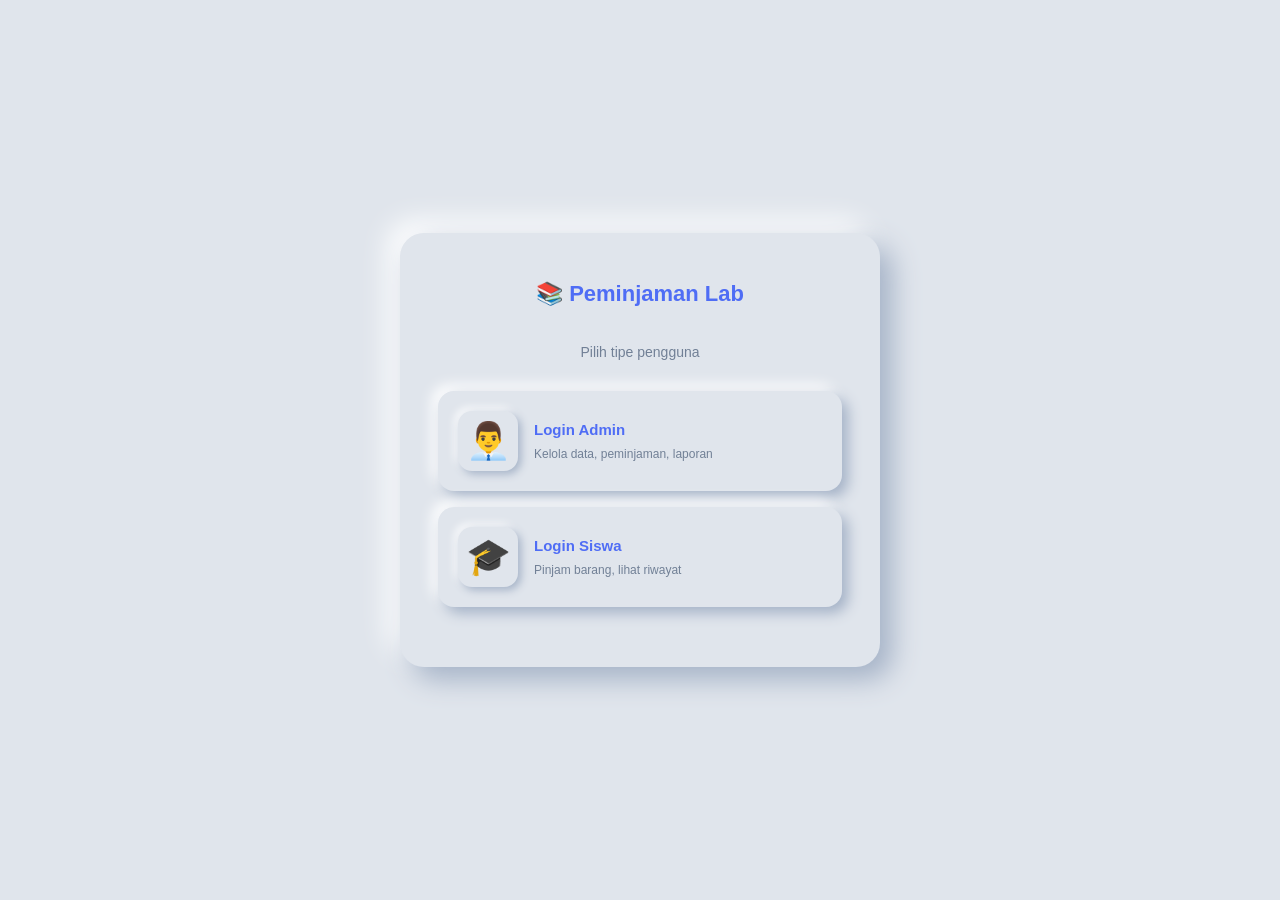
<file: siswa/riwayat.html>
<!DOCTYPE html>
<html lang="id">
<head>
    <meta charset="UTF-8">
    <title>Riwayat Saya</title>
    <link rel="stylesheet" href="../assets/style.css">
</head>
<body>
<div class="app">
    <aside class="sidebar">
        <h2>🎓 Area Siswa</h2>
        <nav>
            <a href="dashboard.html">Dashboard</a>
            <a href="barang.html">Daftar Barang</a>
            <a href="pinjam.html">Ajukan Pinjam</a>
            <a href="riwayat.html">Riwayat Saya</a>
        </nav>
        <div class="user-info">
            <p id="userInfo"></p>
            <a href="#" onclick="logoutSiswa()" class="btn-logout">Logout</a>
        </div>
    </aside>
    <main class="content">
        <h1>Riwayat Peminjaman Saya</h1>
        <div class="table-wrap">
            <table>
                <thead><tr><th>No</th><th>Tanggal</th><th>Jatuh Tempo</th><th>Barang</th><th>Status</th><th>Denda</th></tr></thead>
                <tbody id="tblRiwayat"></tbody>
            </table>
        </div>
    </main>
</div>

<script src="../assets/app.js"></script>
<script>
    initData(); cekLoginSiswa();
    const saya = getCurrentSiswa();
    document.getElementById('userInfo').innerHTML = `👤 ${saya.nama}<br><span style="font-size:11px; opacity:0.7;">${saya.kelas} — ${saya.nis}</span>`;

    const list = [...getPeminjaman()].filter(p => p.id_siswa === saya.id).reverse();
    document.getElementById('tblRiwayat').innerHTML = list.length === 0
        ? '<tr><td colspan="6" class="empty">Belum ada riwayat</td></tr>'
        : list.map((p, i) => {
            const items = p.items.map(it => {
                const b = getBarangById(it.id_barang);
                return b ? `${b.nama} (${it.jumlah})` : '-';
            }).join(', ');
            return `
                <tr>
                    <td>${i+1}</td>
                    <td>${p.tanggal_pinjam}</td>
                    <td>${p.tanggal_kembali}</td>
                    <td>${items}</td>
                    <td><span class="badge ${p.status === 'dipinjam' ? 'badge-warning' : 'badge-success'}">${p.status}</span></td>
                    <td>${p.denda ? formatRupiah(p.denda) : '-'}</td>
                </tr>
            `;
        }).join('');
</script>
</body>
</html>
</file>
<file: assets/style.css>
/* ============ RESET ============ */
* {
    margin: 0; padding: 0; box-sizing: border-box;
    font-family: 'Segoe UI', Tahoma, sans-serif;
}

:root {
    --bg: #e0e5ec;
    --text: #2d3748;
    --text-soft: #718096;
    --accent: #4f6df5;
    --danger: #ef4444;
    --warning: #f59e0b;
    --success: #10b981;
    --shadow-light: #ffffff;
    --shadow-dark: #a3b1c6;
}

body { background: var(--bg); color: var(--text); font-size: 14px; line-height: 1.5; min-height: 100vh; }

/* ============ LAYOUT ============ */
.app { display: flex; min-height: 100vh; }

/* ============ SIDEBAR ============ */
.sidebar {
    width: 250px; min-width: 250px; background: var(--bg);
    padding: 28px 20px; display: flex; flex-direction: column;
    box-shadow: 6px 0 16px rgba(163, 177, 198, 0.3);
}
.sidebar h2 {
    font-size: 16px; font-weight: 700; margin-bottom: 32px;
    padding: 14px 16px; color: var(--accent); border-radius: 14px;
    box-shadow: inset 3px 3px 8px var(--shadow-dark), inset -3px -3px 8px var(--shadow-light);
    text-align: center;
}
.sidebar nav { display: flex; flex-direction: column; gap: 10px; }
.sidebar nav a {
    display: block; color: var(--text-soft); padding: 12px 18px;
    border-radius: 12px; text-decoration: none; font-size: 14px; font-weight: 500;
    transition: all 0.2s ease; box-shadow: 3px 3px 8px var(--shadow-dark), -3px -3px 8px var(--shadow-light);
}
.sidebar nav a:hover {
    color: var(--accent);
    box-shadow: inset 3px 3px 8px var(--shadow-dark), inset -3px -3px 8px var(--shadow-light);
}
.user-info { margin-top: auto; padding: 20px 8px 8px; }
.user-info p { font-size: 13px; color: var(--text-soft); margin-bottom: 8px; text-align: center; }
.btn-logout {
    display: block; background: var(--bg); color: var(--danger) !important;
    text-align: center; padding: 12px; border-radius: 12px; text-decoration: none;
    font-size: 13px; font-weight: 700;
    box-shadow: 4px 4px 10px var(--shadow-dark), -4px -4px 10px var(--shadow-light);
}
.btn-logout:hover {
    box-shadow: inset 4px 4px 10px var(--shadow-dark), inset -4px -4px 10px var(--shadow-light);
}

/* ============ CONTENT ============ */
.content { flex: 1; padding: 32px 36px; min-width: 0; overflow-x: auto; }
.content h1 { font-size: 26px; font-weight: 700; margin-bottom: 8px; }
.welcome { font-size: 14px; color: var(--text-soft); margin-bottom: 28px; }
.welcome b { color: var(--accent); }
.content h2 { font-size: 18px; font-weight: 700; margin: 32px 0 16px; }

/* ============ CARDS ============ */
.cards {
    display: grid; grid-template-columns: repeat(4, 1fr);
    gap: 22px; margin-bottom: 32px;
}
@media (max-width: 1100px) { .cards { grid-template-columns: repeat(2, 1fr); } }
.card {
    background: var(--bg); padding: 26px 22px; border-radius: 20px;
    box-shadow: 8px 8px 18px var(--shadow-dark), -8px -8px 18px var(--shadow-light);
    transition: all 0.25s ease; position: relative; overflow: hidden;
}
.card::before {
    content: ''; position: absolute; top: 0; left: 0;
    width: 4px; height: 100%;
    background: linear-gradient(180deg, var(--accent), #3a54d4);
}
.card:hover { transform: translateY(-3px); }
.card h3 { font-size: 32px; font-weight: 700; color: var(--accent); margin: 0 0 6px; line-height: 1; }
.card p { font-size: 13px; color: var(--text-soft); margin: 0; font-weight: 500; }

/* ============ TABLE ============ */
.table-wrap {
    background: var(--bg); padding: 8px; border-radius: 20px;
    box-shadow: 8px 8px 18px var(--shadow-dark), -8px -8px 18px var(--shadow-light);
    overflow-x: auto; margin-bottom: 20px;
}
table { width: 100%; border-collapse: collapse; border-radius: 14px; overflow: hidden; }
table th {
    background: var(--bg); color: var(--accent); padding: 16px 18px;
    text-align: left; font-size: 12px; font-weight: 700;
    text-transform: uppercase; letter-spacing: 0.5px;
    border-bottom: 2px solid rgba(163, 177, 198, 0.3);
}
table td {
    padding: 14px 18px; font-size: 13px; color: var(--text);
    border-bottom: 1px solid rgba(163, 177, 198, 0.2);
}
table tr:last-child td { border-bottom: none; }
table tbody tr:hover td { background: rgba(79, 109, 245, 0.05); }
.empty { text-align: center; padding: 32px !important; color: #94a3b8; font-style: italic; }

/* ============ BUTTONS ============ */
.btn-primary, .btn-secondary, .btn-warning, .btn-danger, .btn-sm {
    display: inline-block; padding: 11px 20px; border-radius: 12px;
    text-decoration: none; font-size: 13px; font-weight: 600;
    cursor: pointer; border: none; transition: all 0.2s; background: var(--bg);
    line-height: 1.2;
}
.btn-sm { padding: 6px 12px; font-size: 12px; border-radius: 8px; }
.btn-primary { color: var(--accent); box-shadow: 4px 4px 10px var(--shadow-dark), -4px -4px 10px var(--shadow-light); }
.btn-primary:hover { box-shadow: inset 4px 4px 10px var(--shadow-dark), inset -4px -4px 10px var(--shadow-light); }
.btn-secondary { color: var(--text-soft); box-shadow: 4px 4px 10px var(--shadow-dark), -4px -4px 10px var(--shadow-light); }
.btn-secondary:hover { box-shadow: inset 4px 4px 10px var(--shadow-dark), inset -4px -4px 10px var(--shadow-light); }
.btn-warning { color: var(--warning); box-shadow: 4px 4px 10px var(--shadow-dark), -4px -4px 10px var(--shadow-light); }
.btn-warning:hover { box-shadow: inset 4px 4px 10px var(--shadow-dark), inset -4px -4px 10px var(--shadow-light); }
.btn-danger { color: var(--danger); box-shadow: 4px 4px 10px var(--shadow-dark), -4px -4px 10px var(--shadow-light); }
.btn-danger:hover { box-shadow: inset 4px 4px 10px var(--shadow-dark), inset -4px -4px 10px var(--shadow-light); }

/* ============ FORM ============ */
.form {
    background: var(--bg); padding: 28px; border-radius: 20px;
    box-shadow: 8px 8px 18px var(--shadow-dark), -8px -8px 18px var(--shadow-light);
    max-width: 680px;
}
.form label { display: block; margin: 16px 0 8px; font-size: 13px; font-weight: 600; }
.form input, .form select {
    width: 100%; padding: 12px 16px; border: none; border-radius: 12px;
    font-size: 14px; outline: none; background: var(--bg); color: var(--text);
    box-shadow: inset 4px 4px 8px var(--shadow-dark), inset -4px -4px 8px var(--shadow-light);
}
.form input:focus, .form select:focus {
    box-shadow: inset 5px 5px 10px var(--shadow-dark), inset -5px -5px 10px var(--shadow-light),
                0 0 0 2px rgba(79, 109, 245, 0.2);
}
.form button { margin-top: 24px; margin-right: 8px; }

/* ============ BADGE ============ */
.badge {
    display: inline-block; padding: 5px 12px; border-radius: 20px;
    font-size: 11px; font-weight: 700; text-transform: uppercase; letter-spacing: 0.5px;
}
.badge-warning { background: rgba(245, 158, 11, 0.15); color: #b45309; }
.badge-success { background: rgba(16, 185, 129, 0.15); color: #047857; }

/* ============ LOGIN ============ */
.login-body {
    background: var(--bg); min-height: 100vh;
    display: flex; align-items: center; justify-content: center; padding: 20px;
}
.login-box {
    background: var(--bg); padding: 44px 38px; border-radius: 24px;
    width: 100%; max-width: 400px;
    box-shadow: 12px 12px 28px var(--shadow-dark), -12px -12px 28px var(--shadow-light);
}
.login-box h1 { text-align: center; margin-bottom: 32px; color: var(--accent); font-size: 22px; font-weight: 700; }
.login-box label { display: block; font-size: 13px; font-weight: 600; margin: 16px 0 8px; }
.login-box input {
    width: 100%; padding: 13px 16px; border: none; border-radius: 12px;
    font-size: 14px; outline: none; background: var(--bg); color: var(--text);
    box-shadow: inset 4px 4px 8px var(--shadow-dark), inset -4px -4px 8px var(--shadow-light);
}
.login-box button {
    width: 100%; padding: 13px; background: var(--bg); color: var(--accent);
    border: none; border-radius: 12px; margin-top: 28px; cursor: pointer;
    font-weight: 700; font-size: 14px;
    box-shadow: 6px 6px 14px var(--shadow-dark), -6px -6px 14px var(--shadow-light);
}
.login-box button:hover {
    box-shadow: inset 6px 6px 14px var(--shadow-dark), inset -6px -6px 14px var(--shadow-light);
}
.alert-error {
    background: rgba(239, 68, 68, 0.1); color: var(--danger);
    padding: 12px 16px; border-radius: 12px; font-size: 13px; margin-bottom: 14px;
}

/* ============ ROLE PICKER ============ */
.btn-role {
    display: flex; align-items: center; gap: 16px; padding: 20px;
    border-radius: 16px; text-decoration: none; color: var(--text);
    background: var(--bg);
    box-shadow: 6px 6px 14px var(--shadow-dark), -6px -6px 14px var(--shadow-light);
    transition: all 0.2s; margin-bottom: 16px;
}
.btn-role:hover {
    box-shadow: inset 6px 6px 14px var(--shadow-dark), inset -6px -6px 14px var(--shadow-light);
}
.btn-role .role-icon {
    font-size: 36px; width: 60px; height: 60px;
    display: flex; align-items: center; justify-content: center;
    border-radius: 14px;
    box-shadow: 3px 3px 8px var(--shadow-dark), -3px -3px 8px var(--shadow-light);
}
.btn-role b { display: block; font-size: 15px; color: var(--accent); margin-bottom: 4px; }
.btn-role p { font-size: 12px; color: var(--text-soft); margin: 0; }

/* ============ MODAL ============ */
.modal {
    position: fixed; top: 0; left: 0; width: 100%; height: 100%;
    background: rgba(0,0,0,0.5); display: flex; align-items: center; justify-content: center; z-index: 999;
}
.modal-content {
    background: var(--bg); padding: 32px; border-radius: 20px;
    width: 90%; max-width: 420px;
    box-shadow: 12px 12px 28px var(--shadow-dark), -12px -12px 28px var(--shadow-light);
}
.modal-content h2 { margin-bottom: 20px; color: var(--accent); text-align: center; font-size: 20px; }
.modal-content label { display: block; margin: 14px 0 6px; font-size: 13px; font-weight: 600; }
.modal-content input {
    width: 100%; padding: 12px 16px; border: none; border-radius: 12px;
    background: var(--bg); font-size: 14px; outline: none;
    box-shadow: inset 4px 4px 8px var(--shadow-dark), inset -4px -4px 8px var(--shadow-light);
    color: var(--text);
}
.modal-content button { border: none; cursor: pointer; font-weight: 600; }

/* ============ BARANG ROW ============ */
.barang-row { display: flex; gap: 10px; margin-bottom: 10px; align-items: center; }
.barang-row select { flex: 2; }
.barang-row input[type="number"] { flex: 1; max-width: 100px; }
.barang-row button {
    background: var(--bg); color: var(--danger); border: none; border-radius: 12px;
    padding: 12px 16px; cursor: pointer; font-weight: 700;
    box-shadow: 4px 4px 10px var(--shadow-dark), -4px -4px 10px var(--shadow-light);
}

/* ============ PRINT ============ */
@media print {
    .sidebar, .btn-logout, .btn-primary, .btn-secondary, .btn-warning, .btn-danger { display: none !important; }
    .content { padding: 0; }
    body { background: #fff; }
    .card, .table-wrap { box-shadow: none; border: 1px solid #ddd; }
}
</file>
